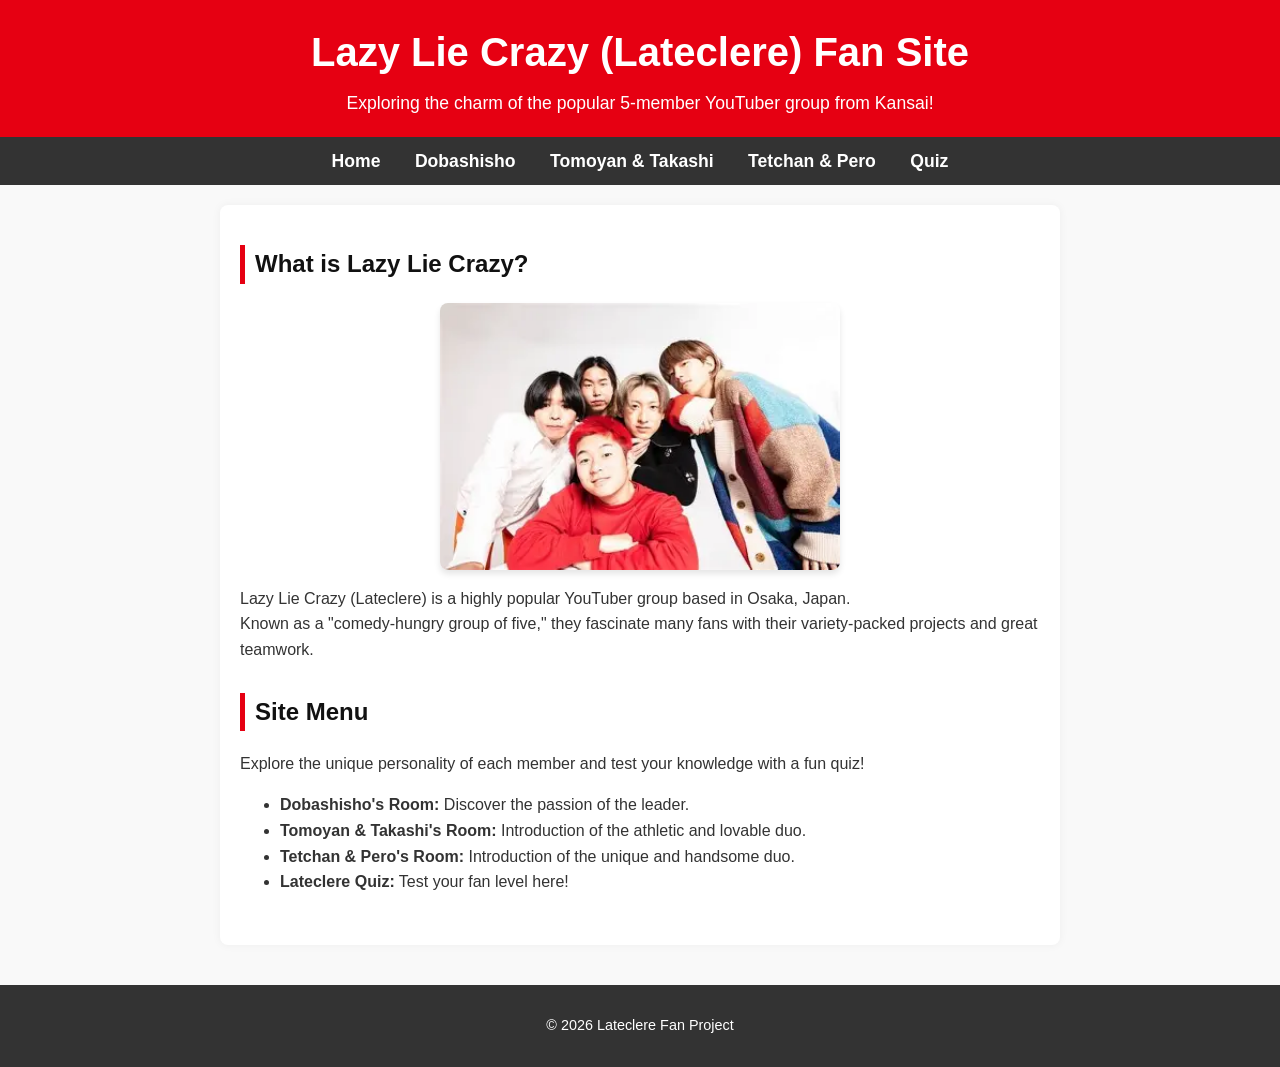
<file: index.html>
<!DOCTYPE html>
<html lang="en">
<head>
    <meta charset="UTF-8">
    <meta name="viewport" content="width=device-width, initial-scale=1.0">
    <title>Lazy Lie Crazy (Lateclere) Fan Site</title>
    <link rel="stylesheet" href="common.css">
    <link rel="stylesheet" href="profile.css">
</head>
<body>

    <header>
        <h1>Lazy Lie Crazy (Lateclere) Fan Site</h1>
        <p>Exploring the charm of the popular 5-member YouTuber group from Kansai!</p>
    </header>

    <nav>
        <ul>
            <li><a href="index.html">Home</a></li>
            <li><a href="dobashisho.html">Dobashisho</a></li>
            <li><a href="tomoyan_takashi.html">Tomoyan & Takashi</a></li>
            <li><a href="tetchan_pero.html">Tetchan & Pero</a></li>
            <li><a href="quiz.html">Quiz</a></li>
        </ul>
    </nav>

    <main>
        <section>
            <h2>What is Lazy Lie Crazy?</h2>
            <img src="images/group.jpg" alt="Group photo of Lazy Lie Crazy members" class="profile-img">
            <p>
                Lazy Lie Crazy (Lateclere) is a highly popular YouTuber group based in Osaka, Japan.<br>
                Known as a "comedy-hungry group of five," they fascinate many fans with their variety-packed projects and great teamwork.
            </p>
        </section>

        <section>
            <h2>Site Menu</h2>
            <p>Explore the unique personality of each member and test your knowledge with a fun quiz!</p>
            <ul>
                <li><strong>Dobashisho's Room:</strong> Discover the passion of the leader.</li>
                <li><strong>Tomoyan & Takashi's Room:</strong> Introduction of the athletic and lovable duo.</li>
                <li><strong>Tetchan & Pero's Room:</strong> Introduction of the unique and handsome duo.</li>
                <li><strong>Lateclere Quiz:</strong> Test your fan level here!</li>
            </ul>
        </section>
    </main>

    <footer>
        <p>&copy; 2026 Lateclere Fan Project</p>
    </footer>

</body>
</html>
</file>
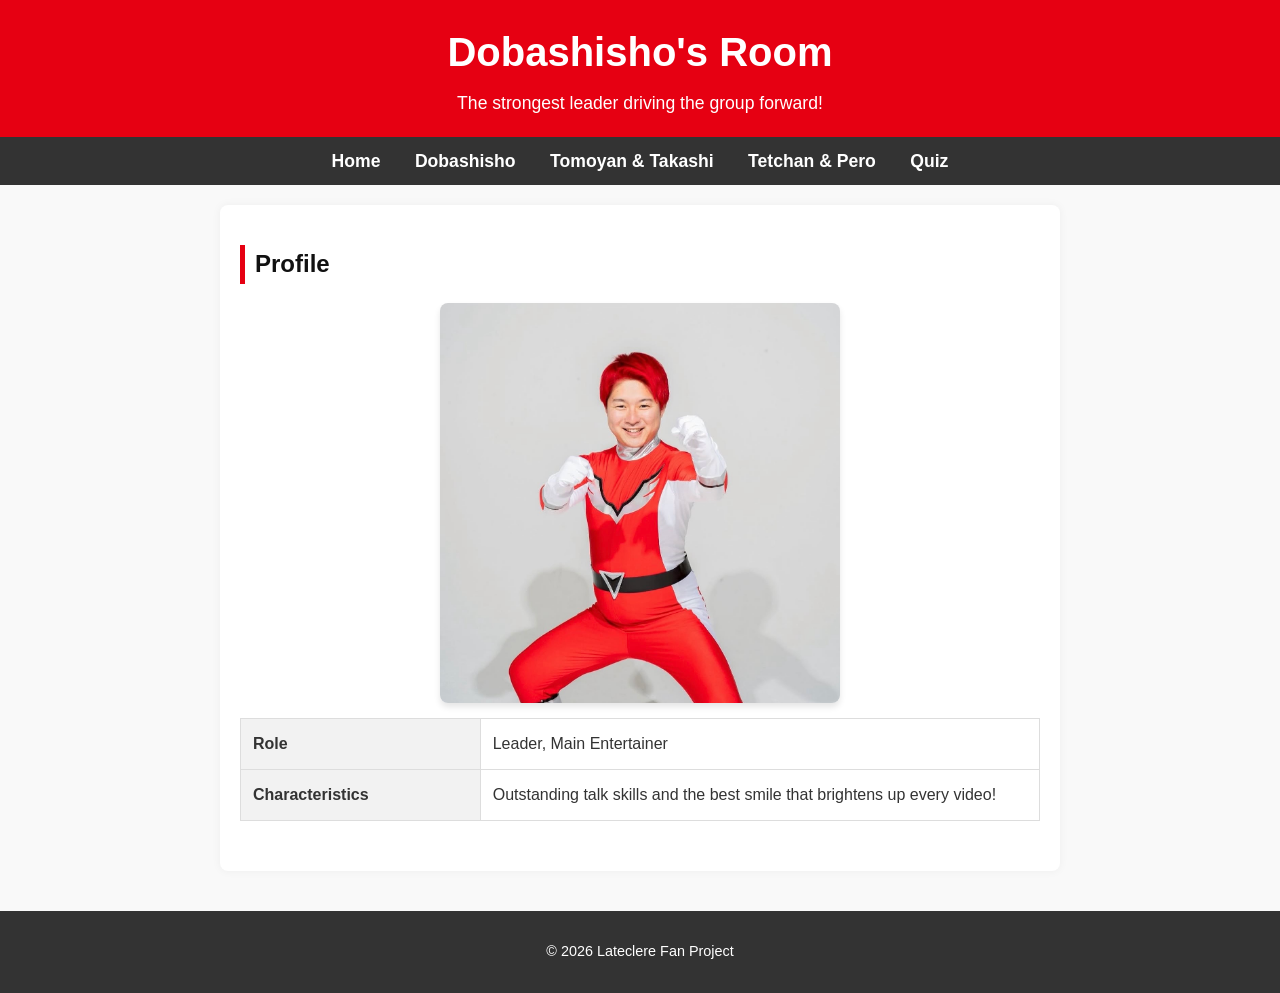
<file: dobashisho.html>
<!DOCTYPE html>
<html lang="en">
<head>
    <meta charset="UTF-8">
    <meta name="viewport" content="width=device-width, initial-scale=1.0">
    <title>Dobashisho - Lateclere Fan Site</title>
    <link rel="stylesheet" href="common.css">
    <link rel="stylesheet" href="profile.css">
</head>
<body>

    <header>
        <h1>Dobashisho's Room</h1>
        <p>The strongest leader driving the group forward!</p>
    </header>

    <nav>
        <ul>
            <li><a href="index.html">Home</a></li>
            <li><a href="dobashisho.html">Dobashisho</a></li>
            <li><a href="tomoyan_takashi.html">Tomoyan & Takashi</a></li>
            <li><a href="tetchan_pero.html">Tetchan & Pero</a></li>
            <li><a href="quiz.html">Quiz</a></li>
        </ul>
    </nav>

    <main>
        <section>
            <h2>Profile</h2>
            <img src="images/IMG_0666.jpeg" alt="Solo photo of Dobashisho" class="profile-img">
            
            <table class="profile-table">
                <tr>
                    <th>Role</th>
                    <td>Leader, Main Entertainer</td>
                </tr>
                <tr>
                    <th>Characteristics</th>
                    <td>Outstanding talk skills and the best smile that brightens up every video!</td>
                </tr>
            </table>
        </section>
    </main>

    <footer>
        <p>&copy; 2026 Lateclere Fan Project</p>
    </footer>

</body>
</html>
</file>
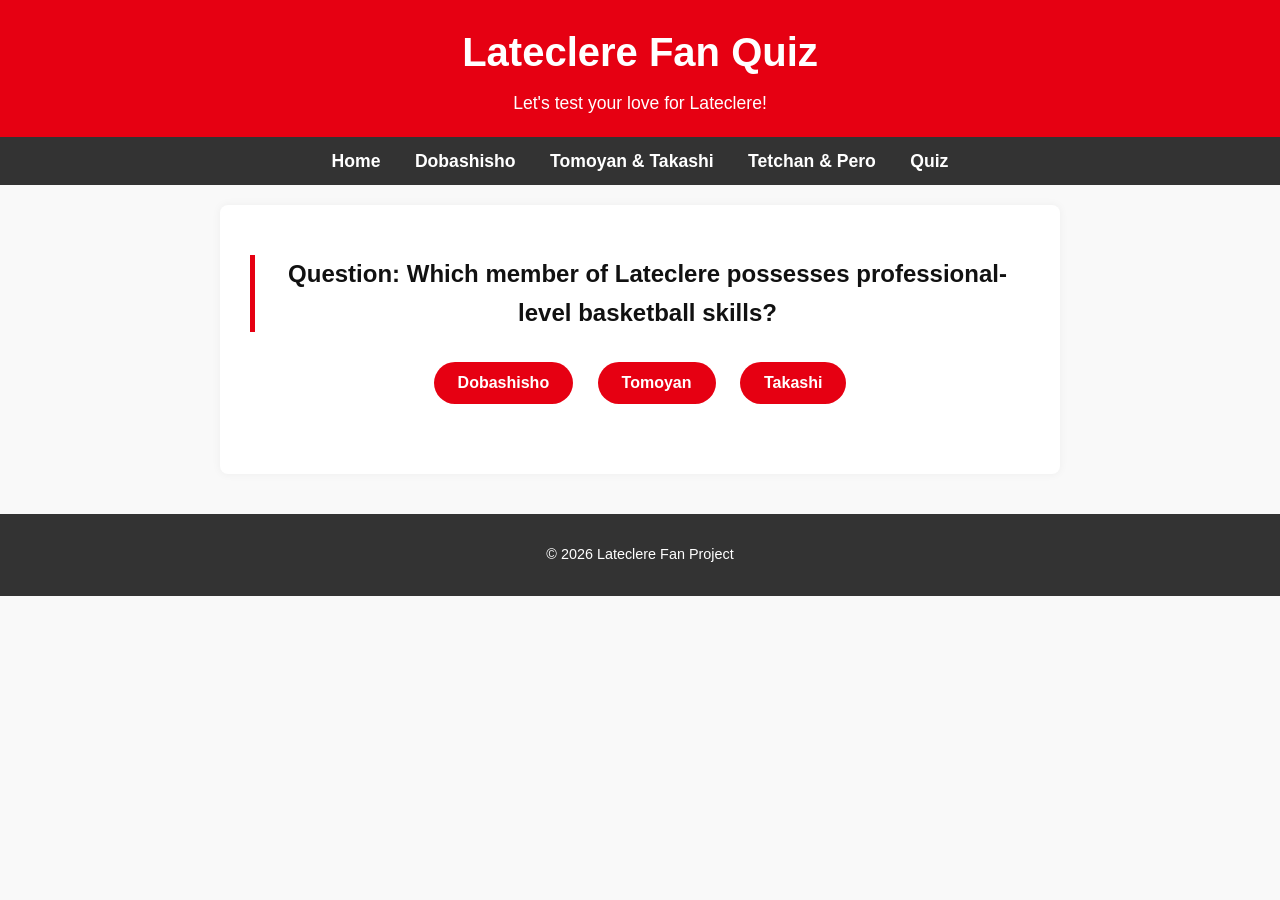
<file: quiz.html>
<!DOCTYPE html>
<html lang="en">
<head>
    <meta charset="UTF-8">
    <meta name="viewport" content="width=device-width, initial-scale=1.0">
    <title>Lateclere Quiz - Lateclere Fan Site</title>
    <link rel="stylesheet" href="common.css">
    <link rel="stylesheet" href="profile.css">
</head>
<body>

    <header>
        <h1>Lateclere Fan Quiz</h1>
        <p>Let's test your love for Lateclere!</p>
    </header>

    <nav>
        <ul>
            <li><a href="index.html">Home</a></li>
            <li><a href="dobashisho.html">Dobashisho</a></li>
            <li><a href="tomoyan_takashi.html">Tomoyan & Takashi</a></li>
            <li><a href="tetchan_pero.html">Tetchan & Pero</a></li>
            <li><a href="quiz.html">Quiz</a></li>
        </ul>
    </nav>

    <main>
        <section class="quiz-container">
            <h2>Question: Which member of Lateclere possesses professional-level basketball skills?</h2>
            
            <button id="ans-doba" class="quiz-btn">Dobashisho</button>
            <button id="ans-tomoyan" class="quiz-btn">Tomoyan</button>
            <button id="ans-takashi" class="quiz-btn">Takashi</button>

            <div id="result-area"></div>
        </section>
    </main>

    <footer>
        <p>&copy; 2026 Lateclere Fan Project</p>
    </footer>

    <script src="quiz.js"></script>
</body>
</html>
</file>
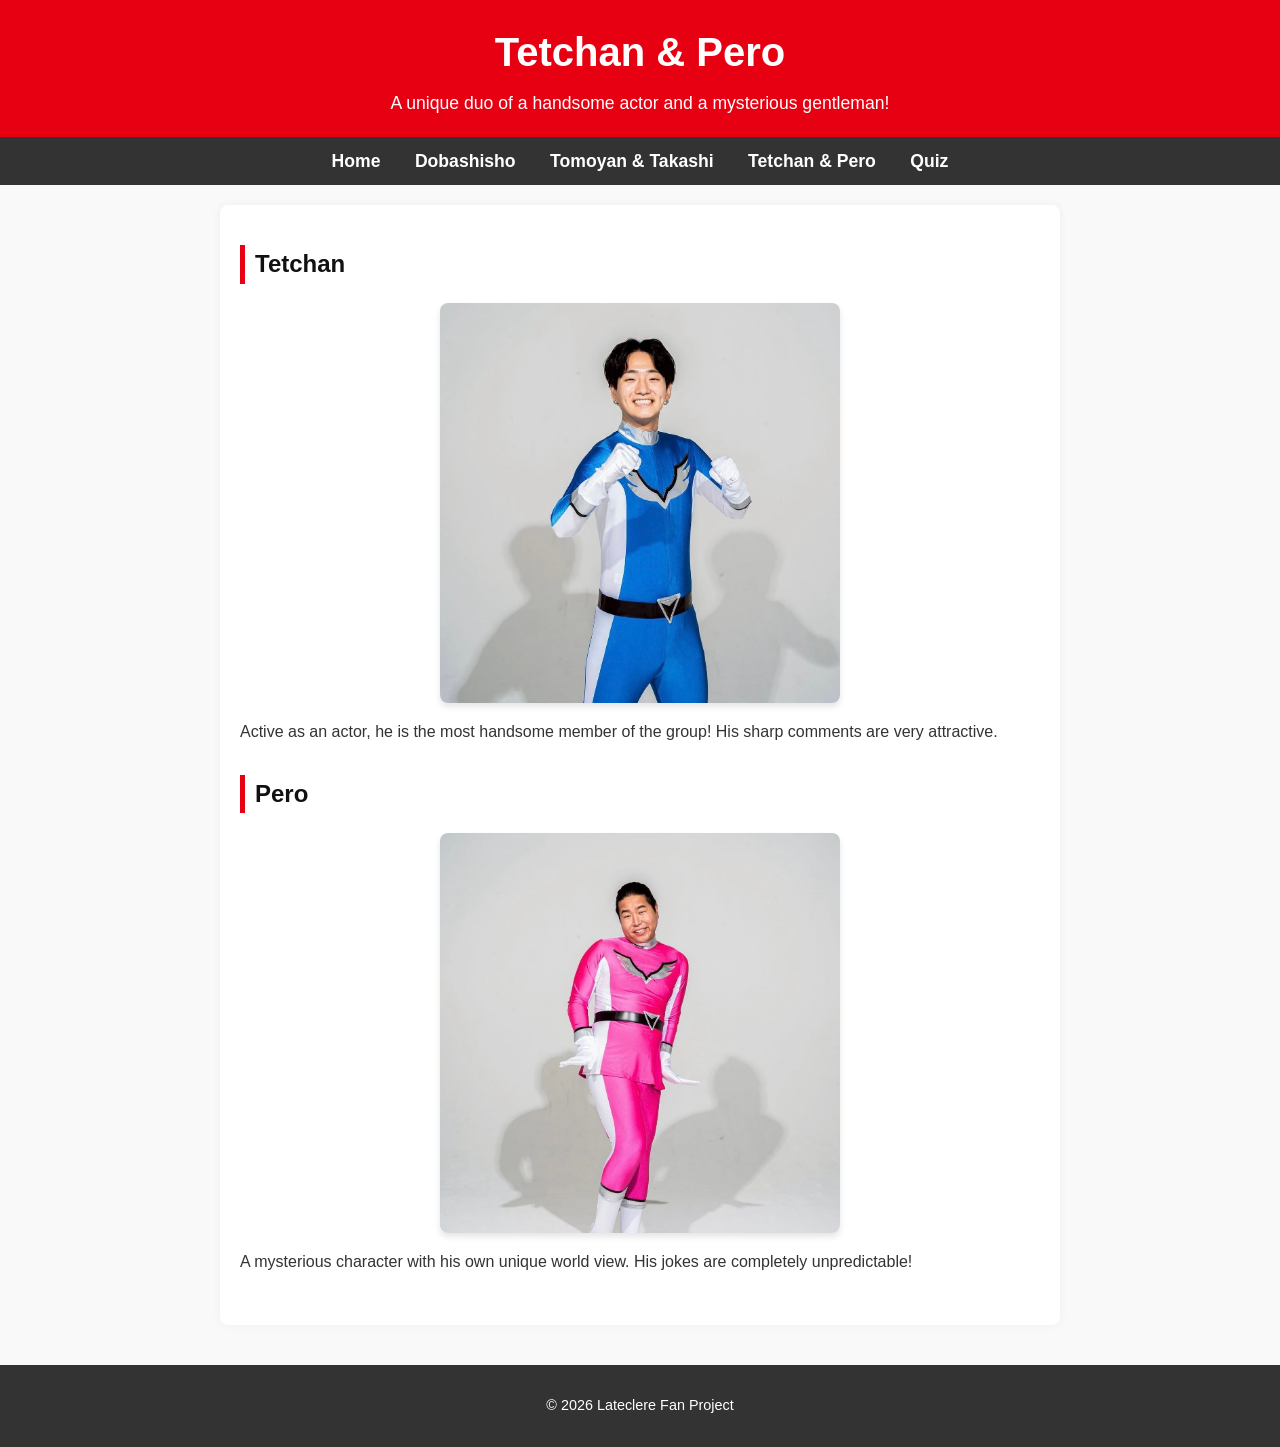
<file: tetchan_pero.html>
<!DOCTYPE html>
<html lang="en">
<head>
    <meta charset="UTF-8">
    <meta name="viewport" content="width=device-width, initial-scale=1.0">
    <title>Tetchan & Pero - Lateclere Fan Site</title>
    <link rel="stylesheet" href="common.css">
    <link rel="stylesheet" href="profile.css">
</head>
<body>

    <header>
        <h1>Tetchan & Pero</h1>
        <p>A unique duo of a handsome actor and a mysterious gentleman!</p>
    </header>

    <nav>
        <ul>
            <li><a href="index.html">Home</a></li>
            <li><a href="dobashisho.html">Dobashisho</a></li>
            <li><a href="tomoyan_takashi.html">Tomoyan & Takashi</a></li>
            <li><a href="tetchan_pero.html">Tetchan & Pero</a></li>
            <li><a href="quiz.html">Quiz</a></li>
        </ul>
    </nav>

    <main>
        <section>
            <h2>Tetchan</h2>
            <img src="images/IMG_0669.jpeg" alt="Solo photo of Tetchan" class="profile-img">
            <p>Active as an actor, he is the most handsome member of the group! His sharp comments are very attractive.</p>
        </section>

        <section>
            <h2>Pero</h2>
            <img src="images/IMG_0668.jpeg" alt="Solo photo of Pero" class="profile-img">
            <p>A mysterious character with his own unique world view. His jokes are completely unpredictable!</p>
        </section>
    </main>

    <footer>
        <p>&copy; 2026 Lateclere Fan Project</p>
    </footer>

</body>
</html>
</file>
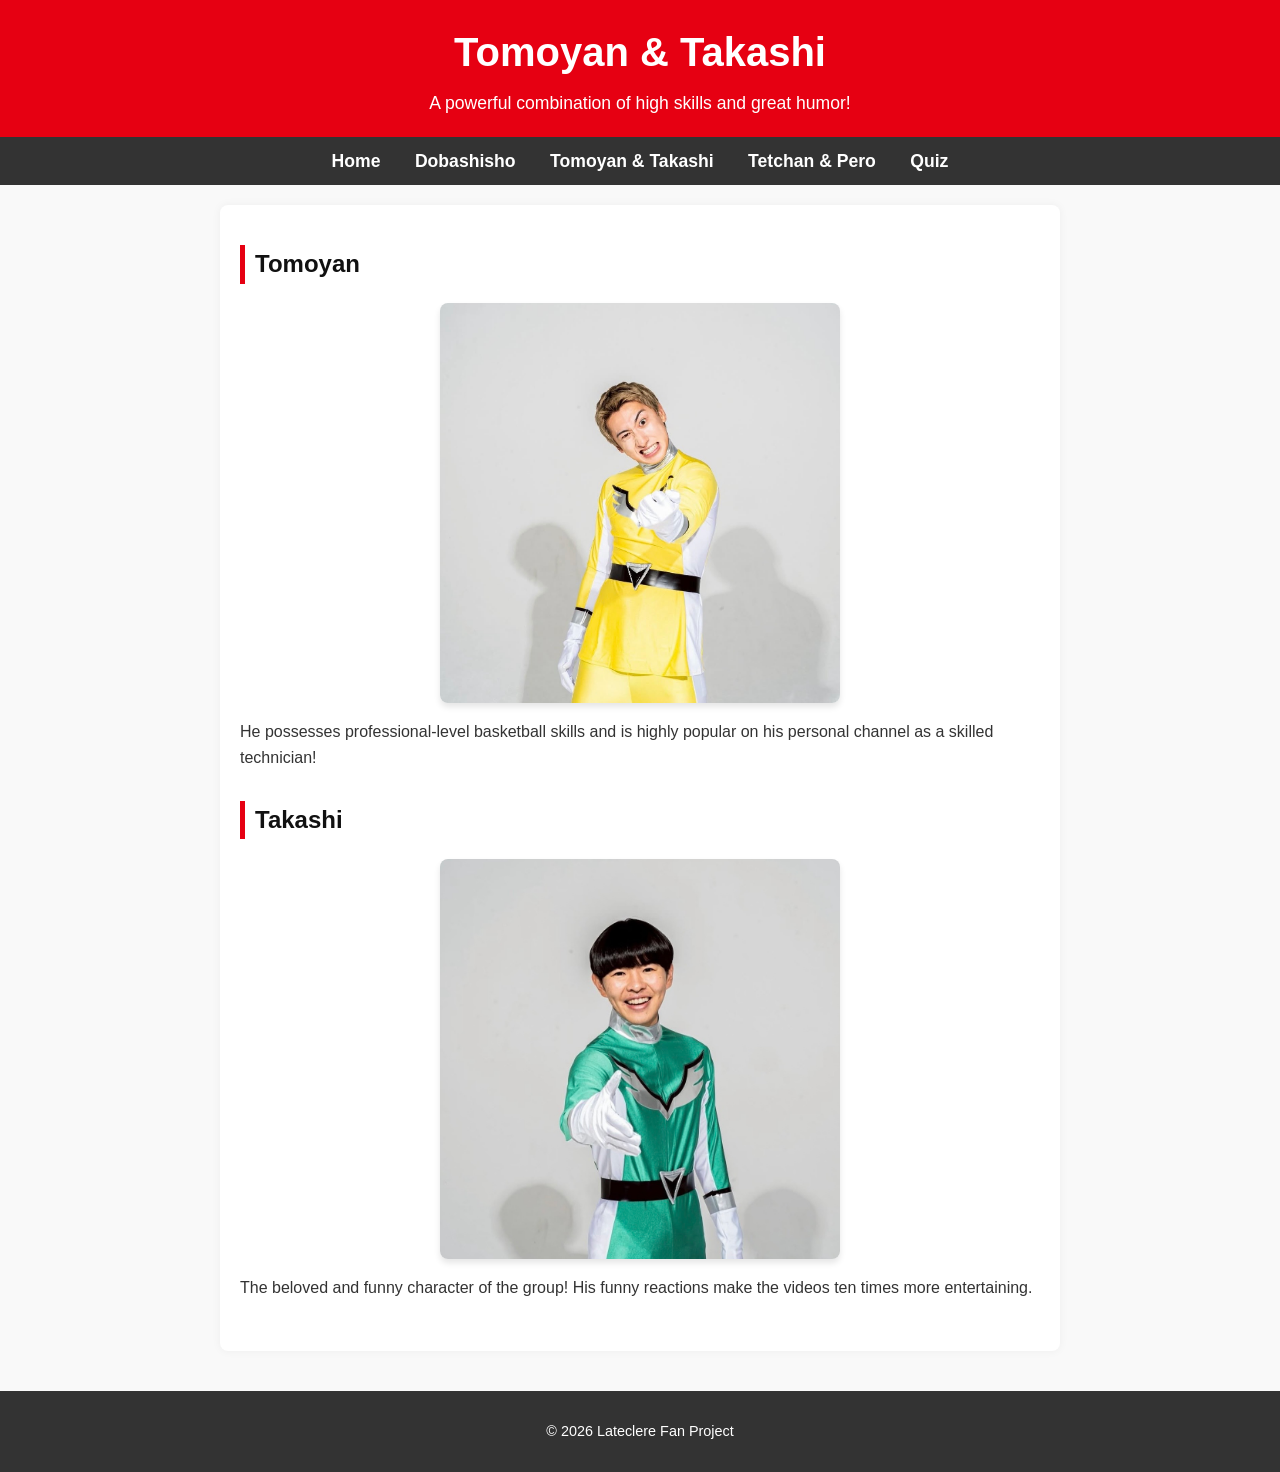
<file: tomoyan_takashi.html>
<!DOCTYPE html>
<html lang="en">
<head>
    <meta charset="UTF-8">
    <meta name="viewport" content="width=device-width, initial-scale=1.0">
    <title>Tomoyan & Takashi - Lateclere Fan Site</title>
    <link rel="stylesheet" href="common.css">
    <link rel="stylesheet" href="profile.css">
</head>
<body>

    <header>
        <h1>Tomoyan & Takashi</h1>
        <p>A powerful combination of high skills and great humor!</p>
    </header>

    <nav>
        <ul>
            <li><a href="index.html">Home</a></li>
            <li><a href="dobashisho.html">Dobashisho</a></li>
            <li><a href="tomoyan_takashi.html">Tomoyan & Takashi</a></li>
            <li><a href="tetchan_pero.html">Tetchan & Pero</a></li>
            <li><a href="quiz.html">Quiz</a></li>
        </ul>
    </nav>

    <main>
        <section>
            <h2>Tomoyan</h2>
            <img src="images/IMG_0667.jpeg" alt="Solo photo of Tomoyan" class="profile-img">
            <p>He possesses professional-level basketball skills and is highly popular on his personal channel as a skilled technician!</p>
        </section>

        <section>
            <h2>Takashi</h2>
            <img src="images/IMG_0665.jpeg" alt="Solo photo of Takashi" class="profile-img">
            <p>The beloved and funny character of the group! His funny reactions make the videos ten times more entertaining.</p>
        </section>
    </main>

    <footer>
        <p>&copy; 2026 Lateclere Fan Project</p>
    </footer>

</body>
</html>
</file>
<file: common.css>
/* common.css */
body {
    font-family: 'Helvetica Neue', Arial, sans-serif;
    line-height: 1.6;
    margin: 0;
    padding: 0;
    background-color: #f9f9f9;
    color: #333;
}

header {
    background-color: #e60012; /* YouTube Red */
    color: white;
    text-align: center;
    padding: 20px 10px;
}

header h1 {
    margin: 0;
    font-size: 2.5rem;
}

header p {
    margin: 5px 0 0 0;
    font-size: 1.1rem;
}

nav {
    background-color: #333;
    padding: 10px 0;
}

nav ul {
    list-style: none;
    margin: 0;
    padding: 0;
    text-align: center;
}

nav ul li {
    display: inline;
    margin: 0 15px;
}

nav ul li a {
    color: white;
    text-decoration: none;
    font-weight: bold;
    font-size: 1.1rem;
}

nav ul li a:hover {
    color: #ffcccc;
}

main {
    max-width: 800px;
    margin: 20px auto;
    padding: 20px;
    background-color: white;
    box-shadow: 0 0 10px rgba(0,0,0,0.05);
    border-radius: 8px;
}

section {
    margin-bottom: 30px;
}

section h2 {
    border-left: 5px solid #e60012;
    padding-left: 10px;
    color: #111;
}

footer {
    background-color: #333;
    color: white;
    text-align: center;
    padding: 15px 10px;
    margin-top: 40px;
    font-size: 0.9rem;
}
</file>
<file: profile.css>
/* profile.css */
.profile-img {
    width: 100%;
    max-width: 400px;
    height: auto;
    display: block;
    margin: 15px auto;
    border-radius: 8px;
    box-shadow: 0 4px 6px rgba(0,0,0,0.1);
}

.profile-table {
    width: 100%;
    border-collapse: collapse;
    margin-top: 15px;
}

.profile-table th, .profile-table td {
    border: 1px solid #ddd;
    padding: 12px;
    text-align: left;
}

.profile-table th {
    background-color: #f2f2f2;
    width: 30%;
}

.quiz-container {
    text-align: center;
    padding: 10px;
}

.quiz-btn {
    background-color: #e60012;
    color: white;
    border: none;
    padding: 12px 24px;
    font-size: 1rem;
    font-weight: bold;
    border-radius: 25px;
    cursor: pointer;
    margin: 10px;
    transition: background-color 0.2s;
}

#result-area p {
    font-size: 1.2rem;
    font-weight: bold;
    padding: 15px;
    border-radius: 5px;
    margin-top: 20px;
}

.correct-text {
    background-color: #d4edda;
    color: #155724;
    border: 1px solid #c3e6cb;
}

.incorrect-text {
    background-color: #f8d7da;
    color: #721c24;
    border: 1px solid #f5c6cb;
}
</file>
